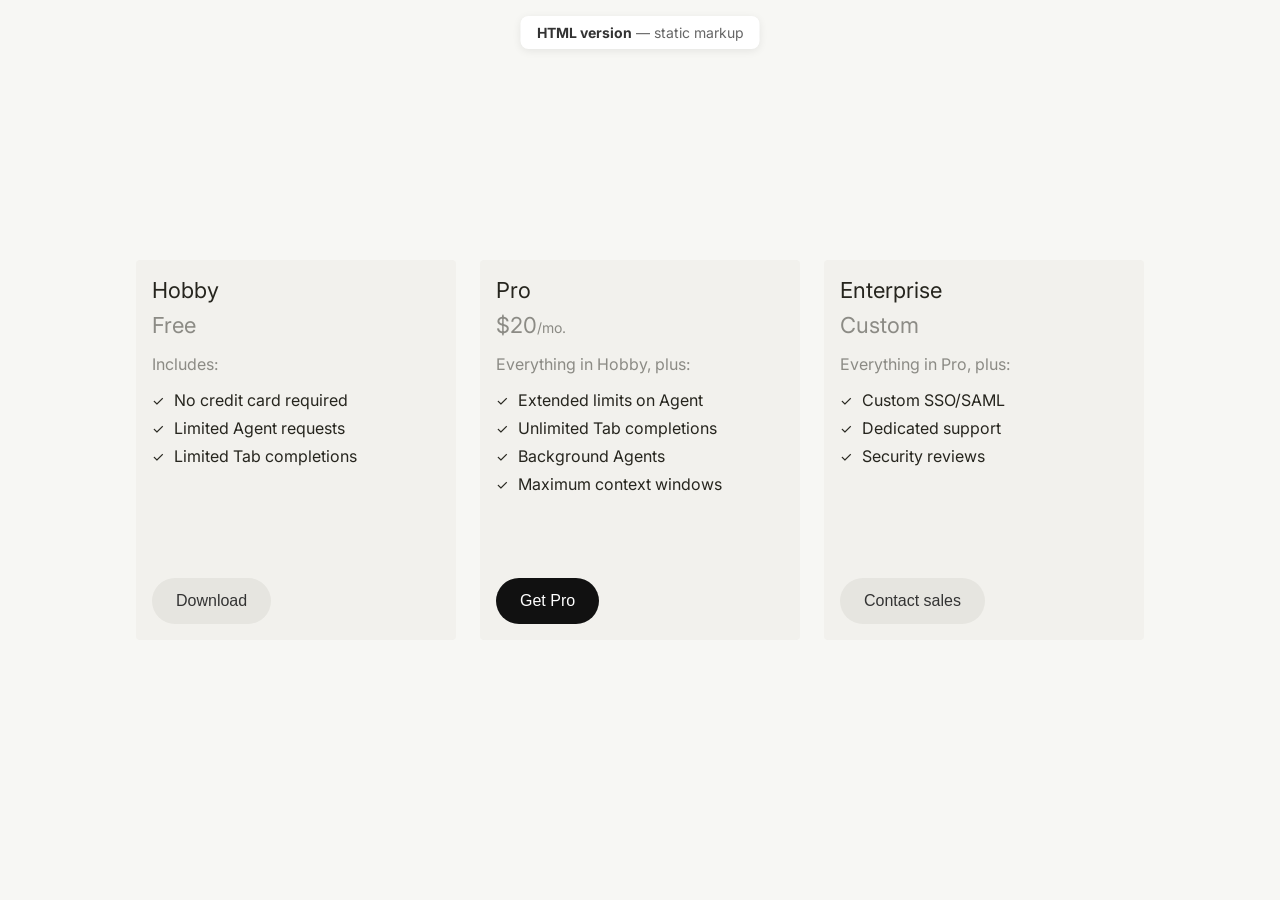
<file: index.html>
<!DOCTYPE html>
<html lang="en">
<head>
    <!-- Basic document settings -->
    <meta charset="UTF-8">
    <meta name="viewport" content="width=device-width, initial-scale=1.0">
    <title>Pricing Plans — HTML version</title>

    <!-- Font loading: "preconnect" speeds up the first font request -->
    <link rel="preconnect" href="https://fonts.googleapis.com">
    <link rel="preconnect" href="https://fonts.gstatic.com" crossorigin>
    <!-- Inter font family (weights 400–700) used across the page -->
    <link href="https://fonts.googleapis.com/css2?family=Inter:wght@400;500;600;700&display=swap" rel="stylesheet">

    <!-- Shared styling for layout + cards + buttons -->
    <link rel="stylesheet" href="styles.css">
</head>
<body>
    <!-- Small fixed label used for demos/debugging -->
    <p class="page-label"><strong>HTML version</strong> — static markup</p>

    <!-- Page content: pricing cards grid/row -->
    <div class="cards-container">

        <!-- Card: Hobby plan -->
        <div class="card">
            <!-- Top content (title/price/features). Button sits at the bottom. -->
            <div class="card-top">
                <h3 class="card-title">Hobby</h3>
                <!-- Price line: amount + optional "/mo." period -->
                <p class="card-price">
                    <span class="card-price-amount">Free</span>
                </p>
                <div class="card-content">
                    <p class="includes-text">Includes:</p>
                    <!-- Feature list: each row is "✓ + text" -->
                    <ul class="features-list">
                        <li>
                            <span class="checkmark">✓</span>
                            No credit card required
                        </li>
                        <li>
                            <span class="checkmark">✓</span>
                            Limited Agent requests
                        </li>
                        <li>
                            <span class="checkmark">✓</span>
                            Limited Tab completions
                        </li>
                    </ul>
                </div>
            </div>
            <!-- CTA button (secondary style) -->
            <button class="download-button secondary">Download</button>
        </div>

        <!-- Card: Pro plan -->
        <div class="card">
            <!-- Top content (title/price/features). Button sits at the bottom. -->
            <div class="card-top">
                <h3 class="card-title">Pro</h3>
                <!-- Price line: amount + period (styled separately) -->
                <p class="card-price">
                    <span class="card-price-amount">$20</span>
                    <span class="card-price-period">/mo.</span>
                </p>
                <div class="card-content">
                    <p class="includes-text">Everything in Hobby, plus:</p>
                    <!-- Feature list: each row is "✓ + text" -->
                    <ul class="features-list">
                        <li>
                            <span class="checkmark">✓</span>
                            Extended limits on Agent
                        </li>
                        <li>
                            <span class="checkmark">✓</span>
                            Unlimited Tab completions
                        </li>
                        <li>
                            <span class="checkmark">✓</span>
                            Background Agents
                        </li>
                        <li>
                            <span class="checkmark">✓</span>
                            Maximum context windows
                        </li>
                    </ul>
                </div>
            </div>
            <!-- CTA button (primary style) -->
            <button class="download-button primary">Get Pro</button>
        </div>
        <!-- Card: Enterprise plan -->
        <div class="card">
            <div class="card-top">
                <h3 class="card-title">Enterprise</h3>
                <p class="card-price">
                    <span class="card-price-amount">Custom</span>
                </p>
                <div class="card-content">
                    <p class="includes-text">Everything in Pro, plus:</p>
                    <ul class="features-list">
                        <li>
                            <span class="checkmark">✓</span>
                            Custom SSO/SAML
                        </li>
                        <li>
                            <span class="checkmark">✓</span>
                            Dedicated support
                        </li>
                        <li>
                            <span class="checkmark">✓</span>
                            Security reviews
                        </li>
                    </ul>
            </div>
        </div>
        <button class="download-button secondary">Contact sales</button>
    </div>
</body>
</html>
</file>
<file: styles.css>
/* ================================
   Base / reset
   - Normalize spacing and sizing
   ================================ */
* {
    margin: 0;
    padding: 0;
    box-sizing: border-box;
}

/* ================================
   Page layout
   - Center the card group on canvas
   ================================ */
body {
    font-family: 'Inter', -apple-system, BlinkMacSystemFont, 'Segoe UI', Roboto, sans-serif;
    background-color: #f7f7f4;
    display: flex;
    justify-content: center;
    align-items: center;
    min-height: 100vh;
    padding: 20px;
}

/* ================================
   Cards container
   - Horizontal row with consistent gap
   ================================ */
.cards-container {
    display: flex;
    flex-direction: row;
    gap: 24px;
    flex-wrap: nowrap;
    justify-content: center;
    align-items: flex-start;
}

/* ================================
   Card shell
   - Fixed width, rounded, vertical layout
   ================================ */
.card {
    display: flex;
    flex-direction: column;
    min-height: 380px;
    background-color: #f2f1ed;
    border-radius: 4px;
    padding: 16px;
    width: 320px;
    flex-shrink: 0;
}

/* Card content wrapper (everything above the CTA) */
.card-top {
    display: flex;
    flex-direction: column;
}

/* Plan title */
.card-title {
    font-size: 22px;
    line-height: 28px;
    font-weight: 400;
    color: #26251e;
    margin-bottom: 8px;
}

/* Price row (amount + optional period) */
.card-price {
    font-size: 20px;
    color: rgba(38, 37, 30, 0.5);
    display: inline-flex;
    align-items: baseline;
}

/* Price number / main value */
.card-price-amount {
    font-size: 22px;
    font-weight: 400;
    color: rgba(38, 37, 30, 0.5);
}

/* Price suffix (e.g. /mo.) */
.card-price-period {
    font-size: 14px;
    color: rgba(38, 37, 30, 0.5);
}

/* Features block spacing inside the card */
.card-content {
    margin-bottom: 32px;
}

/* “Includes …” helper text */
.includes-text {
    font-size: 16px;
    color: rgba(38, 37, 30, 0.5);
    margin: 16px 0px;
}

/* Feature list reset */
.features-list {
    list-style: none;
    padding: 0;
}

/* One feature row */
.features-list li {
    display: flex;
    align-items: center;
    margin-bottom: 8px;
    font-size: 16px;
    color: #26251e;
}

/* Check icon styling (kept as text for simplicity) */
.checkmark {
    color: #26251e;
    font-size: 14px;
    margin-right: 10px;
    font-weight: 400;
}

/* ================================
   Buttons
   - Base + variants (primary/secondary)
   ================================ */
.download-button {
    margin-top: auto;
    width: fit-content;
    background-color: #e6e5e0;
    border: none;
    border-radius: 999px;
    padding: 14px 24px;
    font-size: 16px;
    font-weight: 500;
    color: #333;
    cursor: pointer;
    transition: background-color 0.2s ease;
}

/* Hover/press feedback (secondary) */
.download-button:hover {
    background-color: #D8D6CE;
}

.download-button:active {
    background-color: #D8D6CE;
}

/* Variant: primary (dark) */
.download-button.primary {
    background-color: #111;
    color: #fff;
}

/* Hover/press feedback (primary) */
.download-button.primary:hover {
    background-color: #333;
}

.download-button.primary:active {
    background-color: #333;
}

.download-button.tertiary {
    background-color: transparent;
    border: 1px solid #e6e5e0;
    color: #333;
}
.download-button.tertiary:hover {
    background-color: #dbdbd7;
}

.download-button.tertiary:active {
    background-color: #dbdbd7;
}


/* ================================
   Demo label (top of page)
   - Fixed overlay, not part of layout flow
   ================================ */
.page-label {
    position: fixed;
    top: 16px;
    left: 50%;
    transform: translateX(-50%);
    font-size: 14px;
    color: #666;
    background: #fff;
    padding: 8px 16px;
    border-radius: 8px;
    box-shadow: 0 2px 8px rgba(0,0,0,0.08);
}

/* Emphasis for the version name inside the label */
.page-label strong {
    color: #333;
}
</file>
